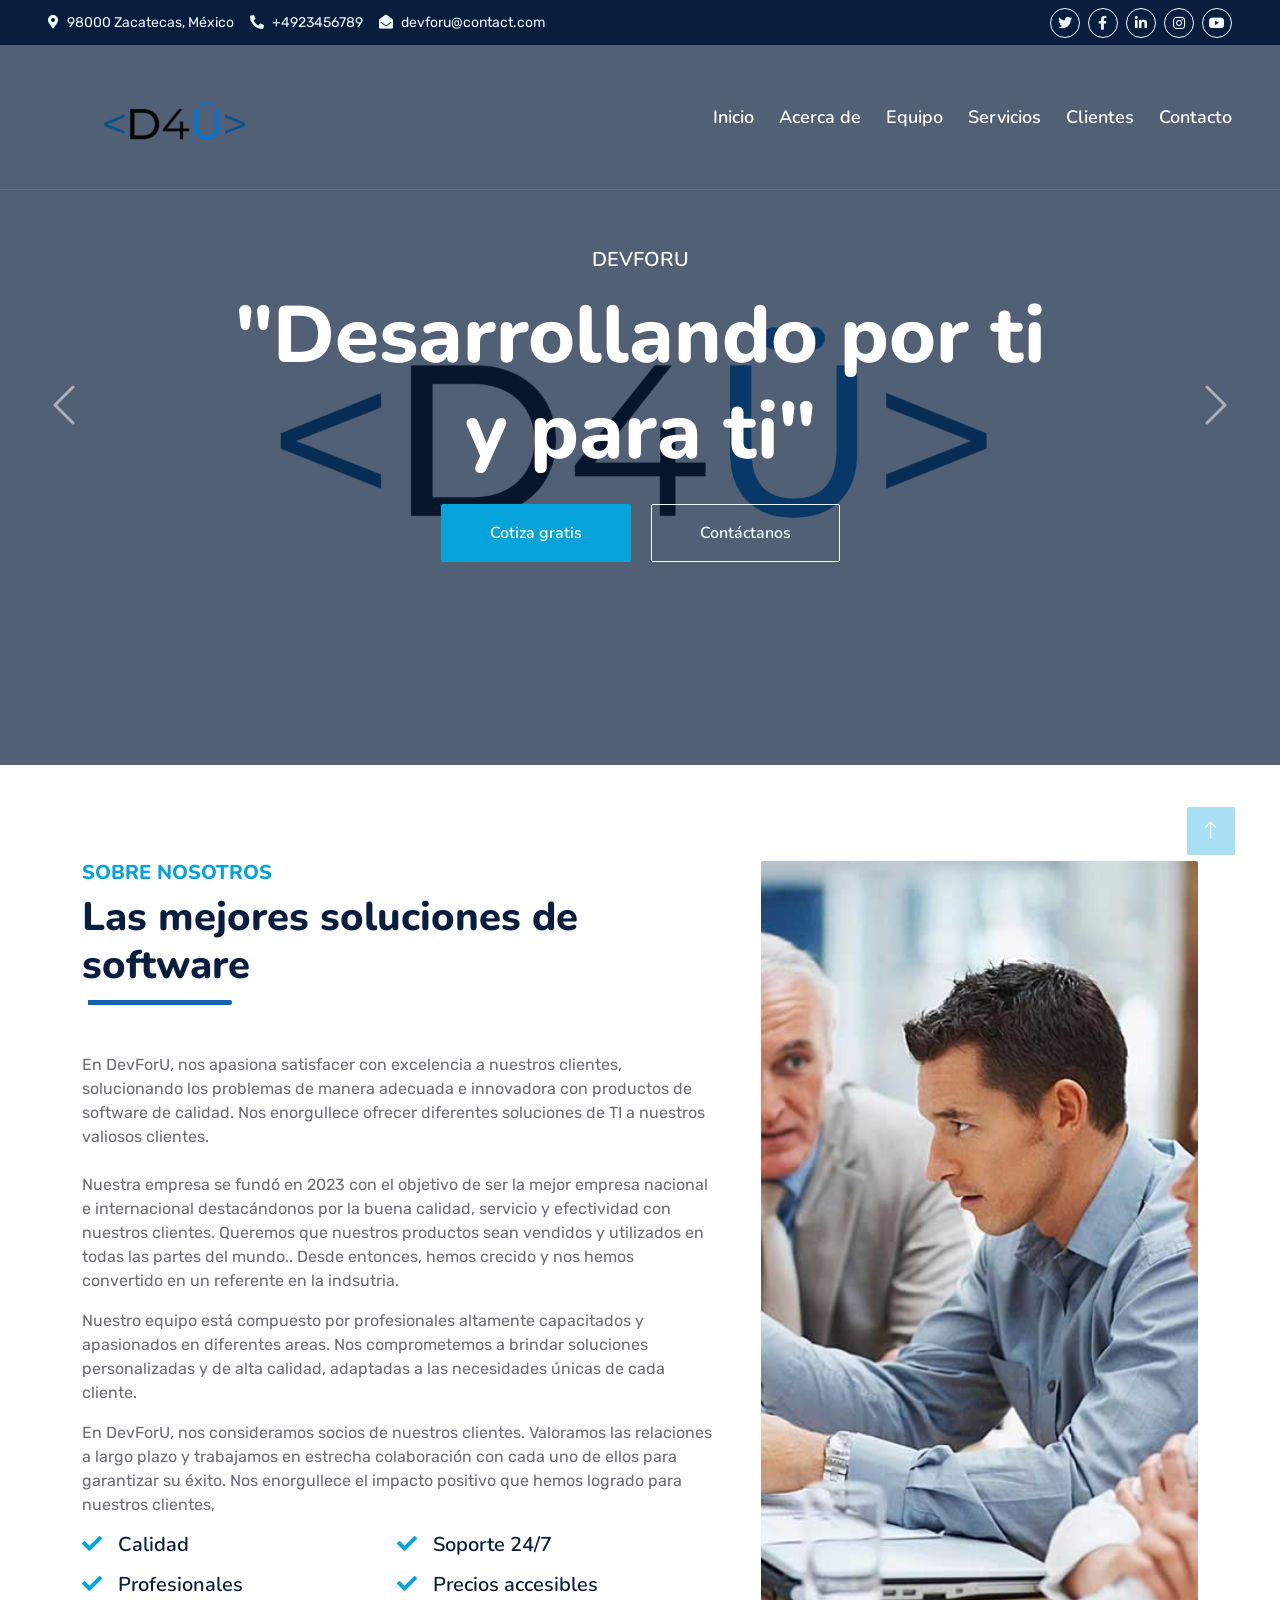
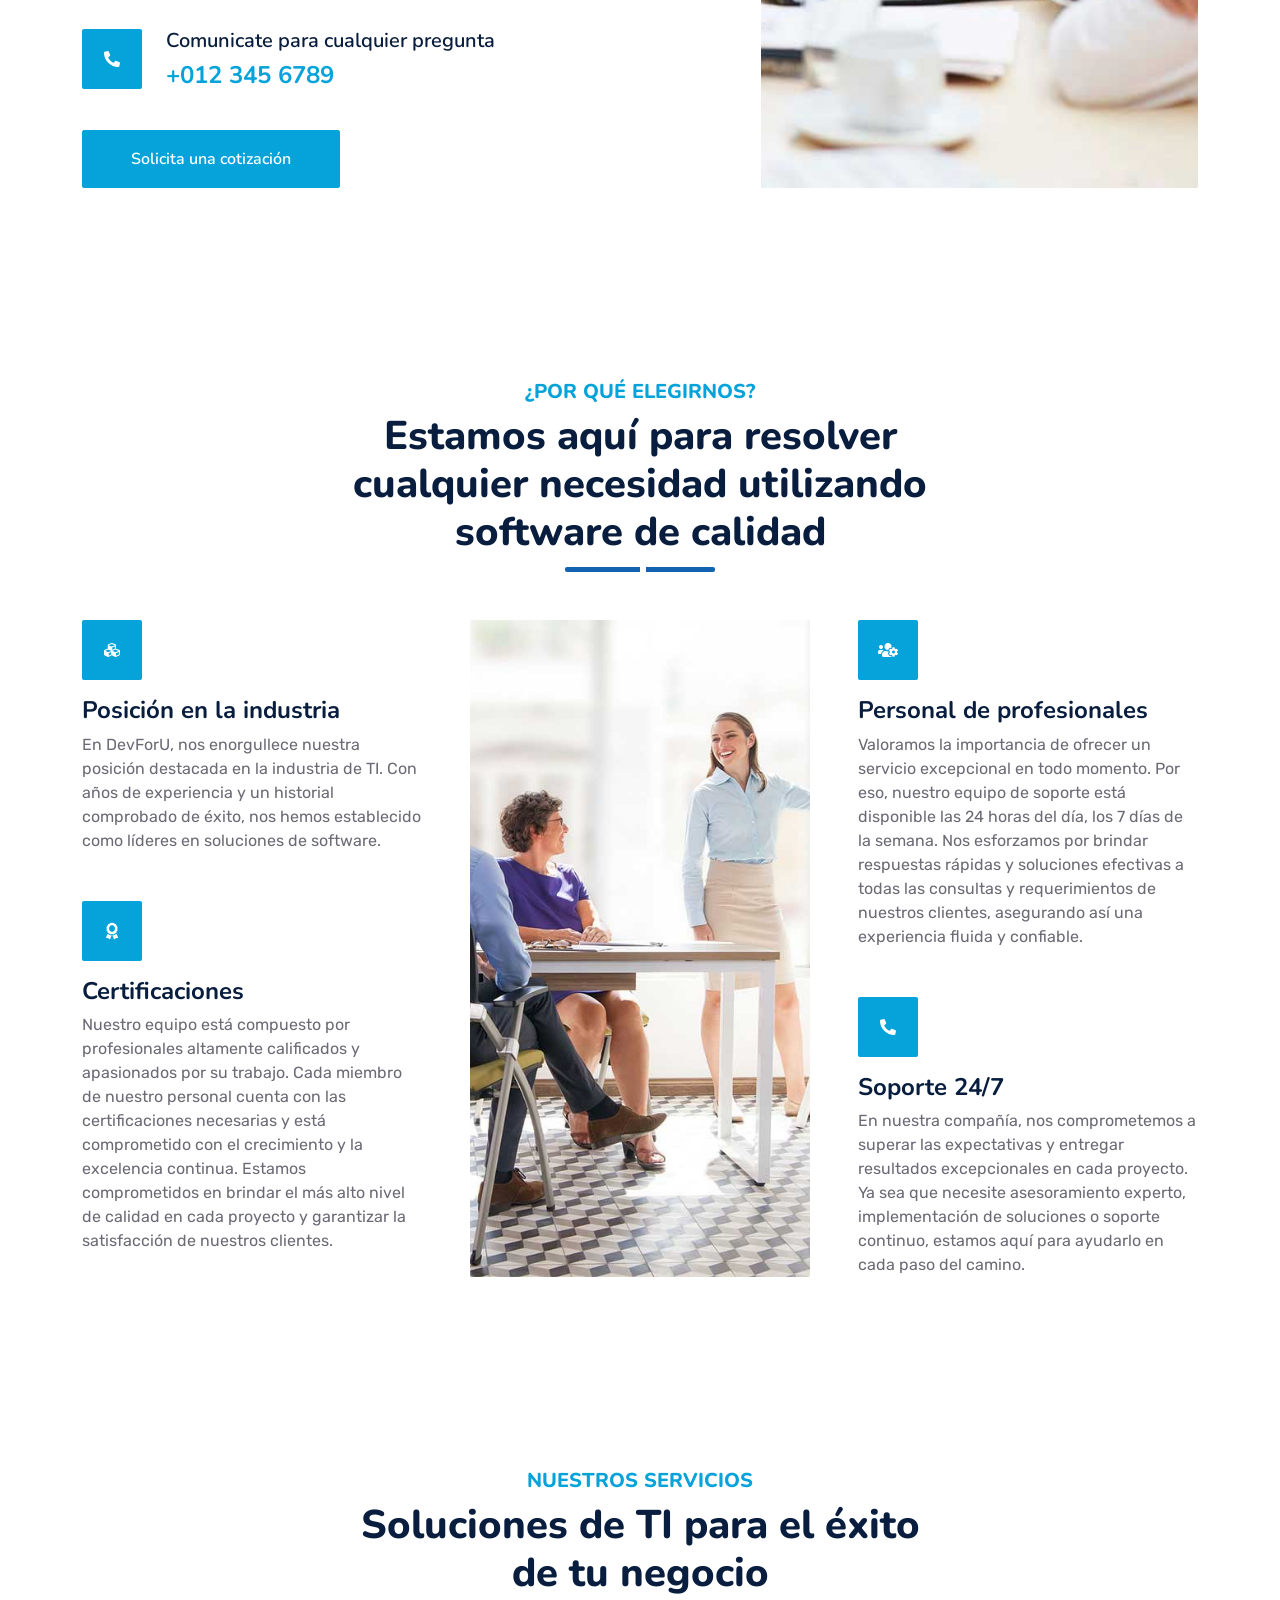
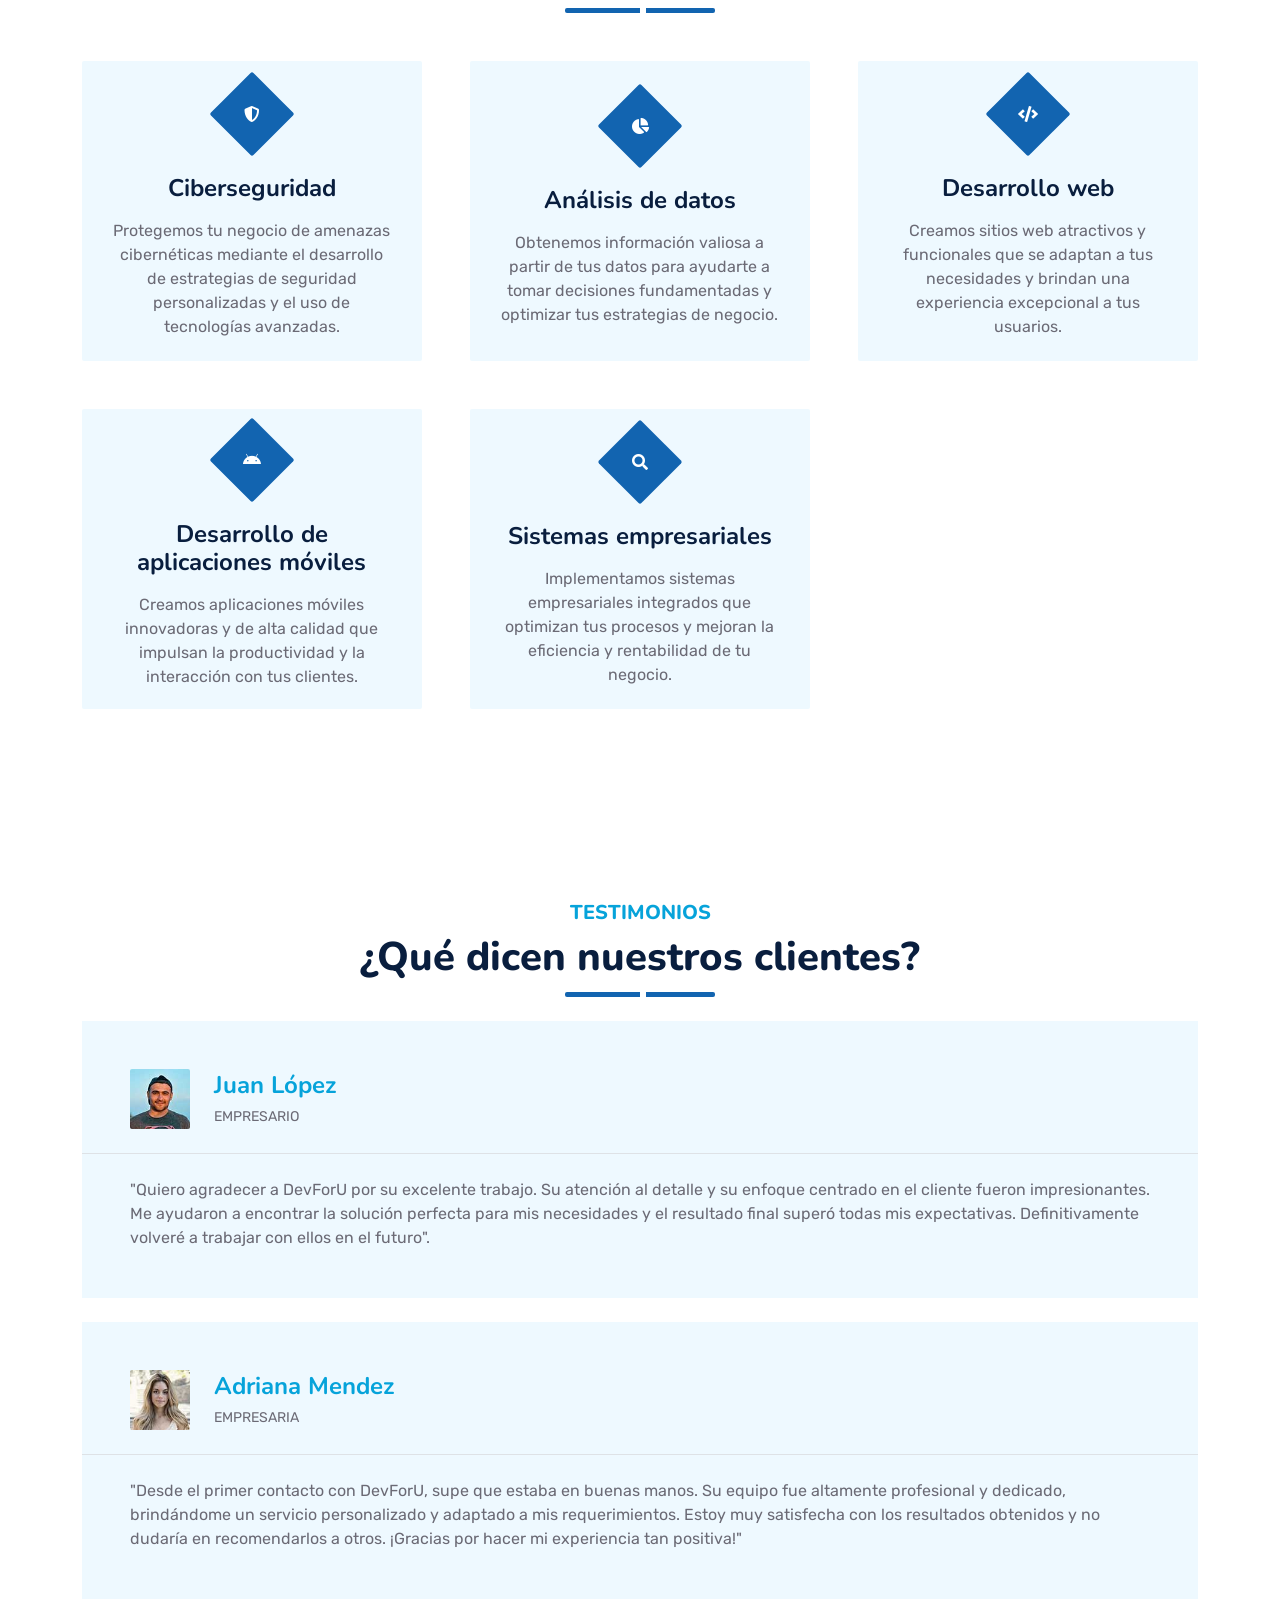
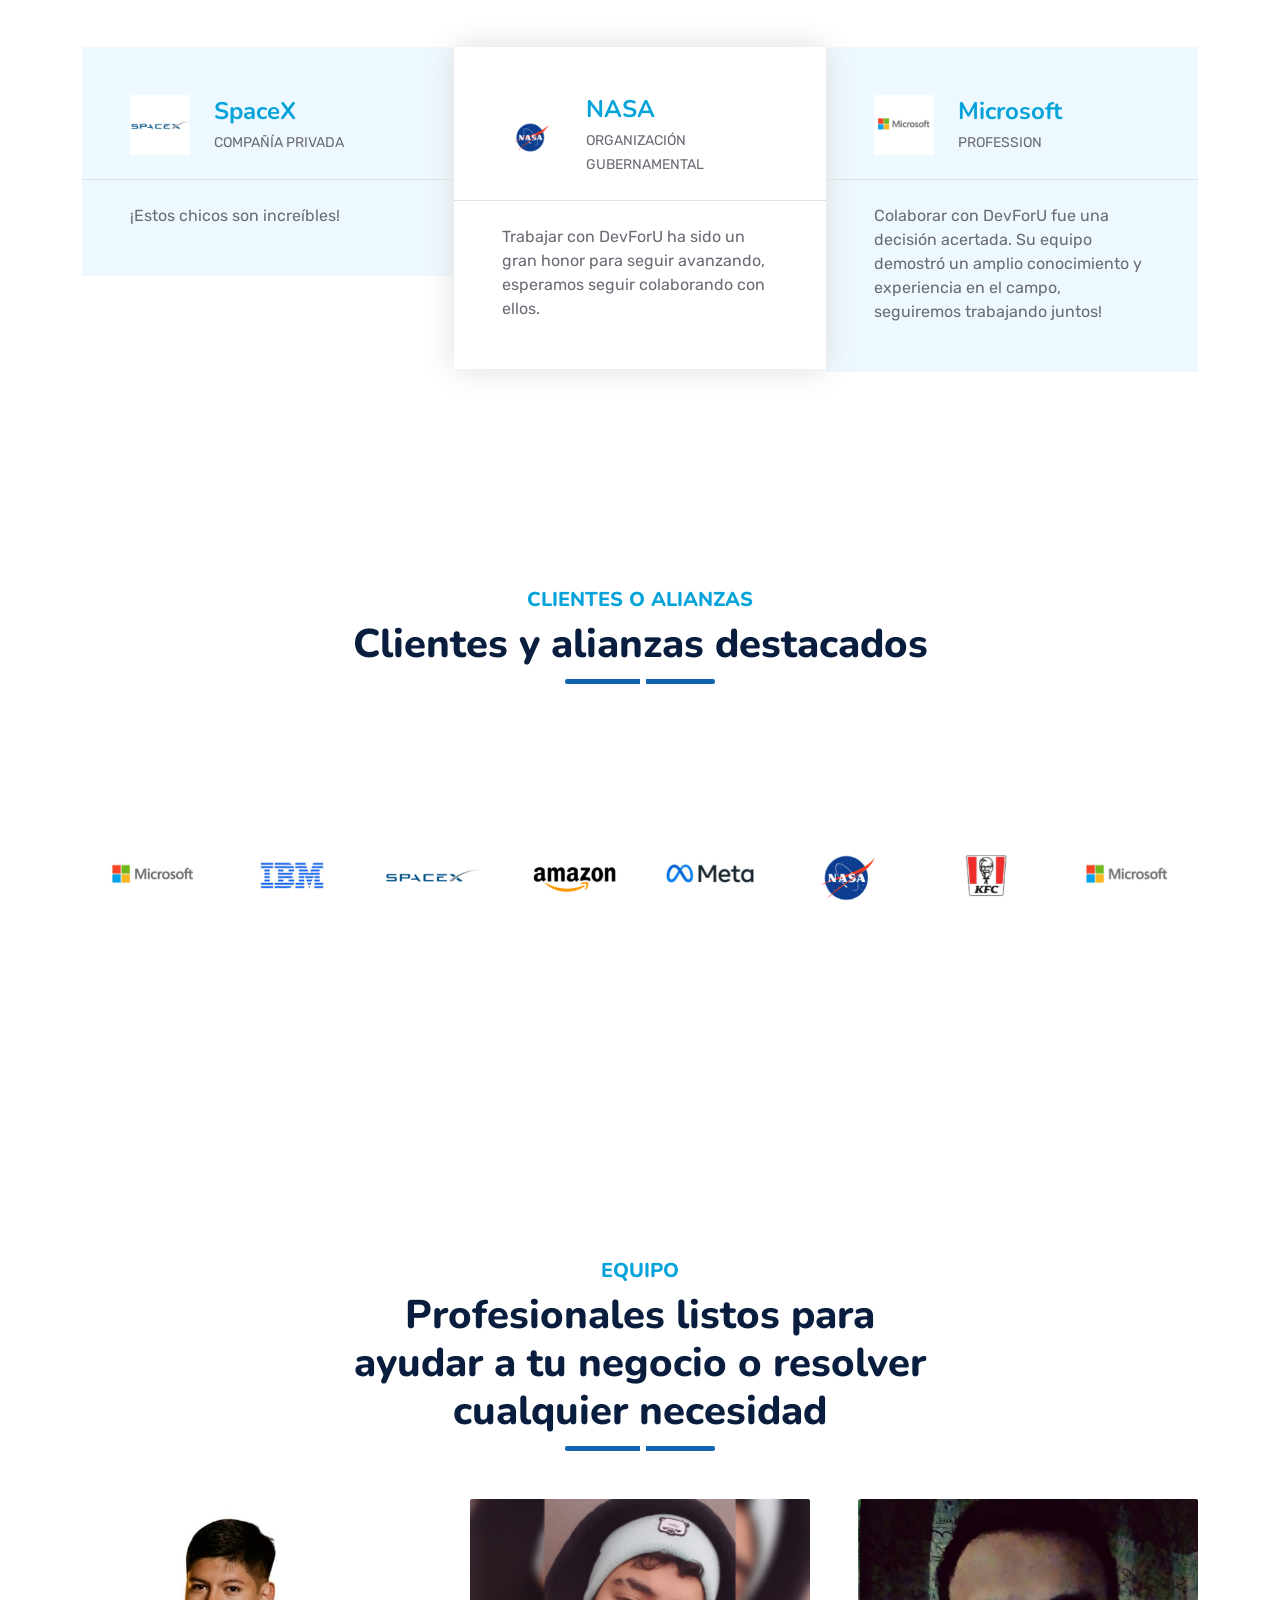
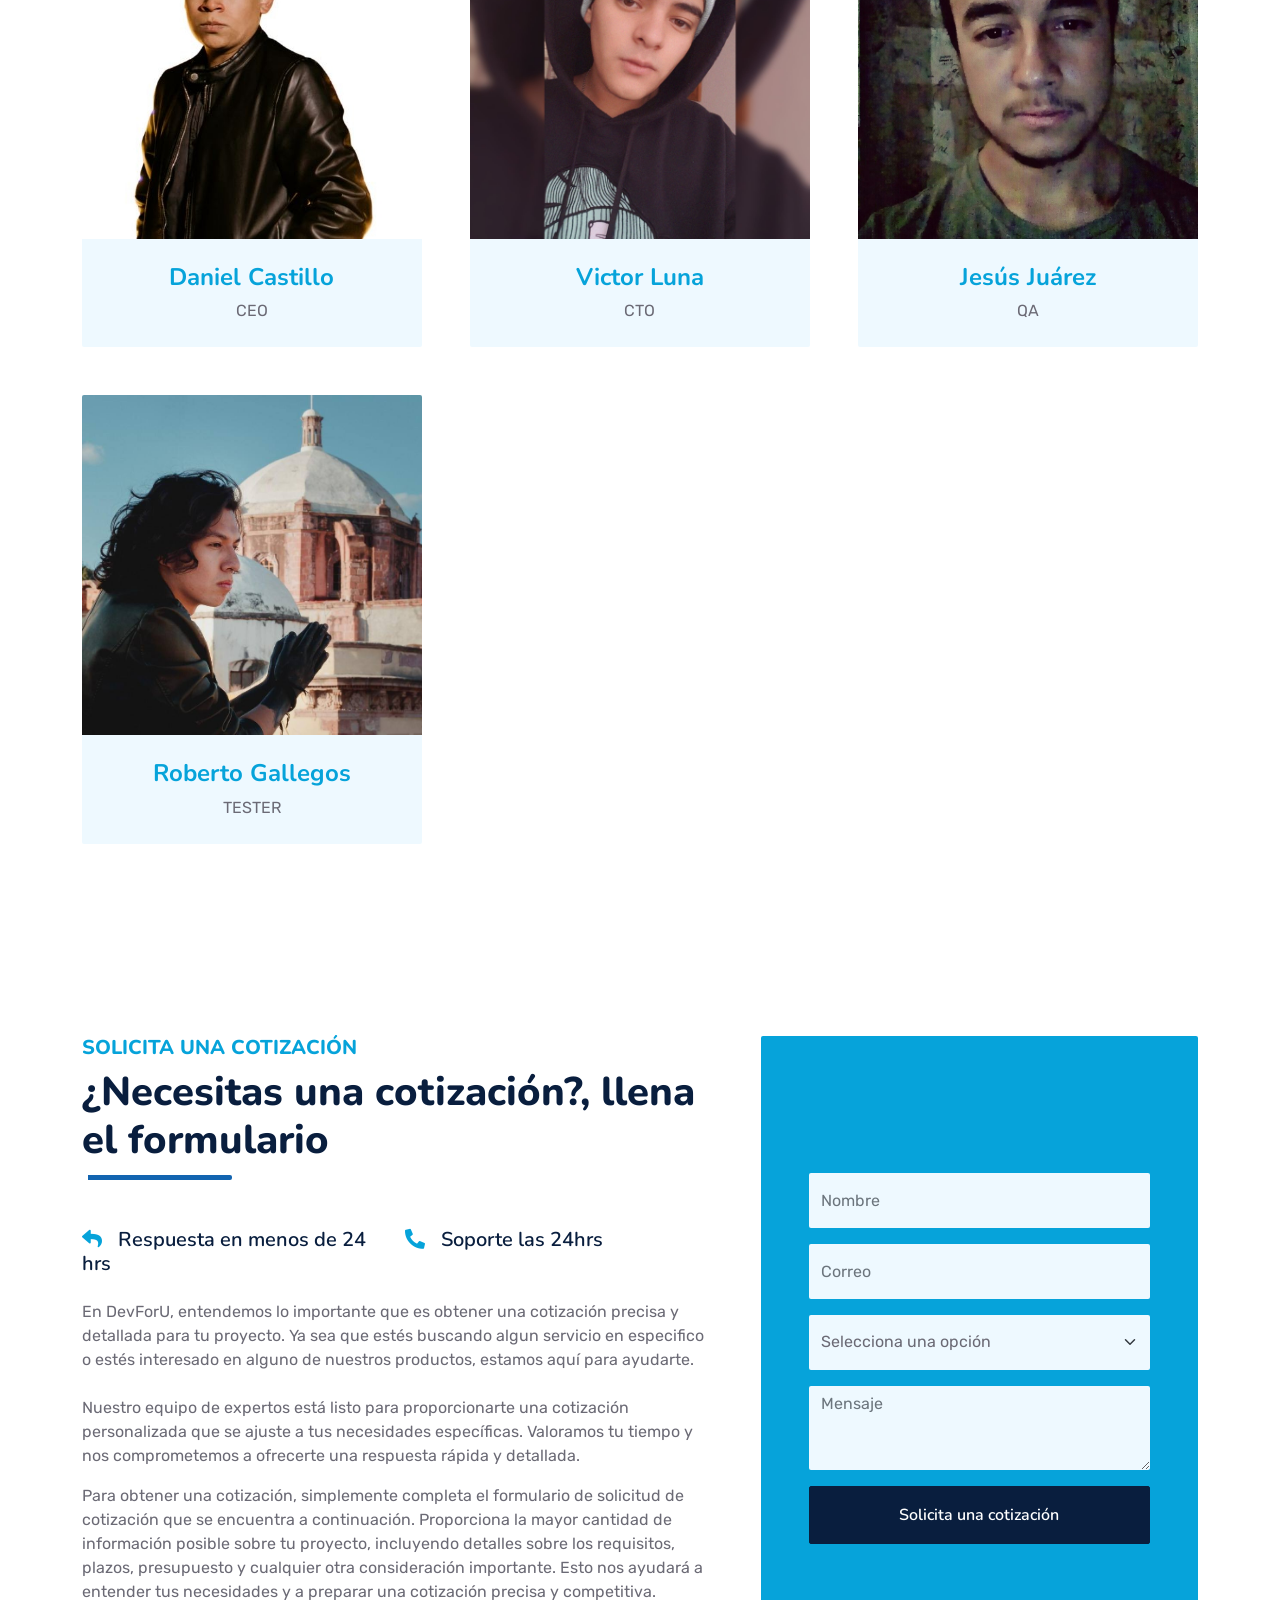
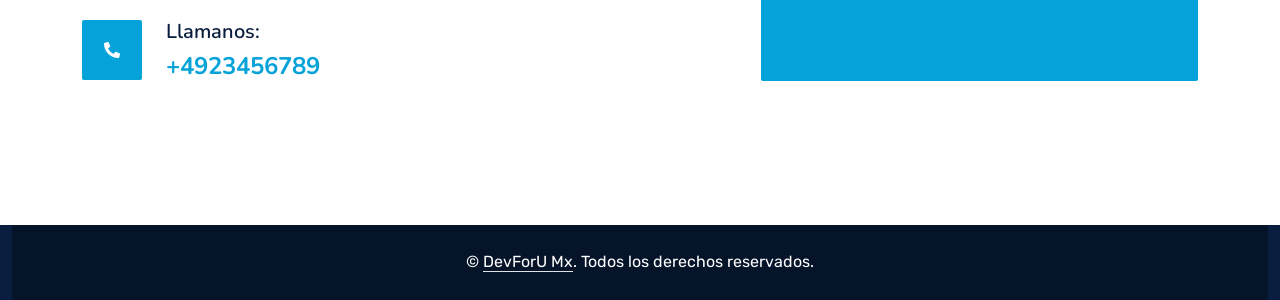
<file: index.html>
<!DOCTYPE html>
<html lang="en">

<head>
    <meta charset="utf-8">
    <title>Devforu</title>
    <meta content="width=device-width, initial-scale=1.0" name="viewport">
    <meta content="Free HTML Templates" name="keywords">
    <meta content="Free HTML Templates" name="description">

    <!-- Favicon -->
    <link href="img/favicon.ico" rel="icon">

    <!-- Google Web Fonts -->
    <link rel="preconnect" href="https://fonts.googleapis.com">
    <link rel="preconnect" href="https://fonts.gstatic.com" crossorigin>
    <link href="https://fonts.googleapis.com/css2?family=Nunito:wght@400;600;700;800&family=Rubik:wght@400;500;600;700&display=swap" rel="stylesheet">

    <!-- Icon Font Stylesheet -->
    <link href="https://cdnjs.cloudflare.com/ajax/libs/font-awesome/5.10.0/css/all.min.css" rel="stylesheet">
    <link href="https://cdn.jsdelivr.net/npm/bootstrap-icons@1.4.1/font/bootstrap-icons.css" rel="stylesheet">

    <!-- Libraries Stylesheet -->
    <link href="lib/owlcarousel/assets/owl.carousel.min.css" rel="stylesheet">
    <link href="lib/animate/animate.min.css" rel="stylesheet">

    <!-- Customized Bootstrap Stylesheet -->
    <link href="css/bootstrap.min.css" rel="stylesheet">

    <!-- Template Stylesheet -->
    <link href="css/style.css" rel="stylesheet">
    <link rel="icon" href="img/logoico.ico" type="image/x-icon">

</head>

<body>
    <!-- Spinner Start -->
    <div id="spinner" class="show bg-white position-fixed translate-middle w-100 vh-100 top-50 start-50 d-flex align-items-center justify-content-center">
        <div class="spinner"></div>
    </div>
    <!-- Spinner End -->


    <!-- Topbar Start -->
    <div class="container-fluid bg-dark px-5 d-none d-lg-block">
        <div class="row gx-0">
            <div class="col-lg-8 text-center text-lg-start mb-2 mb-lg-0">
                <div class="d-inline-flex align-items-center" style="height: 45px;">
                    <small class="me-3 text-light"><i class="fa fa-map-marker-alt me-2"></i>98000 Zacatecas, México</small>
                    <small class="me-3 text-light"><i class="fa fa-phone-alt me-2"></i>+4923456789</small>
                    <small class="text-light"><i class="fa fa-envelope-open me-2"></i>devforu@contact.com</small>
                </div>
            </div>
            <div class="col-lg-4 text-center text-lg-end">
                <div class="d-inline-flex align-items-center" style="height: 45px;">
                    <a class="btn btn-sm btn-outline-light btn-sm-square rounded-circle me-2" href=""><i class="fab fa-twitter fw-normal"></i></a>
                    <a class="btn btn-sm btn-outline-light btn-sm-square rounded-circle me-2" href=""><i class="fab fa-facebook-f fw-normal"></i></a>
                    <a class="btn btn-sm btn-outline-light btn-sm-square rounded-circle me-2" href=""><i class="fab fa-linkedin-in fw-normal"></i></a>
                    <a class="btn btn-sm btn-outline-light btn-sm-square rounded-circle me-2" href=""><i class="fab fa-instagram fw-normal"></i></a>
                    <a class="btn btn-sm btn-outline-light btn-sm-square rounded-circle" href=""><i class="fab fa-youtube fw-normal"></i></a>
                </div>
            </div>
        </div>
    </div>
    <!-- Topbar End -->


    <!-- Navbar & Carousel Start -->
    <div class="container-fluid position-relative p-0">
        <nav class="navbar navbar-expand-lg navbar-dark px-5 py-3 py-lg-0">
            <a href="index.html" class="navbar-brand p-0">
                <img src="img/devforuico.ico" alt="DevForU" class="logo-img">
            </a>
            <button class="navbar-toggler" type="button" data-bs-toggle="collapse" data-bs-target="#navbarCollapse">
                <span class="fa fa-bars"></span>
            </button>
            <div class="collapse navbar-collapse" id="navbarCollapse">
                <div class="navbar-nav ms-auto py-0">
                    <a href="index.html" class="nav-item nav-link">Inicio</a>
                    <a href="#about-us" class="nav-item nav-link">Acerca de </a>
                    <a href="#equipo" class="nav-item nav-link">Equipo</a>
                    <a href="#servicios" class="nav-item nav-link">Servicios</a>
                    <a href="#clientes" class="nav-item nav-link">Clientes</a>
                    <a href="#contacto" class="nav-item nav-link">Contacto</a>
                </div>
            </div>
        </nav>

        <div id="header-carousel" class="carousel slide carousel-fade" data-bs-ride="carousel">
            <div class="carousel-inner">
                <div class="carousel-item active">
                    <img class="w-100" src="img/6.png" alt="Image">
                    <div class="carousel-caption d-flex flex-column align-items-center justify-content-center">
                        <div class="p-3" style="max-width: 900px;">
                            <h5 class="text-white text-uppercase mb-3 animated slideInDown">DevForU</h5>
                            <h1 class="display-1 text-white mb-md-4 animated zoomIn">"Desarrollando por ti y para ti"</h1>
                            <a href="index.html" class="btn btn-primary py-md-3 px-md-5 me-3 animated slideInLeft">Cotiza gratis</a>
                            <a href="index.html" class="btn btn-outline-light py-md-3 px-md-5 animated slideInRight">Contáctanos</a>
                        </div>
                    </div>
                </div>

                <div class="carousel-item">
                    <img class="w-100" src="img/carousel-2.jpg" alt="Image">
                    <div class="carousel-caption d-flex flex-column align-items-center justify-content-center">
                        <div class="p-3" style="max-width: 900px;">
                            <h5 class="text-white text-uppercase mb-3 animated slideInDown">Creatividad e Inovación</h5>
                            <h1 class="display-1 text-white mb-md-4 animated zoomIn">Soluciones de software creativas e innovadoras</h1>
                            <a href="index.html" class="btn btn-primary py-md-3 px-md-5 me-3 animated slideInLeft">Cotiza gratis</a>
                            <a href="index.html" class="btn btn-outline-light py-md-3 px-md-5 animated slideInRight">Contáctanos</a>
                        </div>
                    </div>
                </div>
                
                
                <div class="carousel-item">
                    <img class="w-100" src="img/carousel-1.jpg" alt="Image">
                    <div class="carousel-caption d-flex flex-column align-items-center justify-content-center">
                        <div class="p-3" style="max-width: 900px;">
                            <h5 class="text-white text-uppercase mb-3 animated slideInDown">Calidad</h5>
                            <h1 class="display-1 text-white mb-md-4 animated zoomIn">Soluciones de calidad</h1>
                            <a href="index.html" class="btn btn-primary py-md-3 px-md-5 me-3 animated slideInLeft">Cotiza gratis</a>
                            <a href="index.html" class="btn btn-outline-light py-md-3 px-md-5 animated slideInRight">Contáctanos</a>
                        </div>
                    </div>
                </div>
            </div>
            <button class="carousel-control-prev" type="button" data-bs-target="#header-carousel"
                data-bs-slide="prev">
                <span class="carousel-control-prev-icon" aria-hidden="true"></span>
                <span class="visually-hidden">Anterior</span>
            </button>
            <button class="carousel-control-next" type="button" data-bs-target="#header-carousel"
                data-bs-slide="next">
                <span class="carousel-control-next-icon" aria-hidden="true"></span>
                <span class="visually-hidden">Siguiente</span>
            </button>
        </div>
    </div>
    <!-- Navbar & Carousel End -->


    <!-- Full Screen Search Start -->
    <div class="modal fade" id="searchModal" tabindex="-1">
        <div class="modal-dialog modal-fullscreen">
            <div class="modal-content" style="background: rgba(9, 30, 62, .7);">
                <div class="modal-header border-0">
                    <button type="button" class="btn bg-white btn-close" data-bs-dismiss="modal" aria-label="Close"></button>
                </div>
                <div class="modal-body d-flex align-items-center justify-content-center">
                    <div class="input-group" style="max-width: 600px;">
                        <input type="text" class="form-control bg-transparent border-primary p-3" placeholder="Type search keyword">
                        <button class="btn btn-primary px-4"><i class="bi bi-search"></i></button>
                    </div>
                </div>
            </div>
        </div>
    </div>
    <!-- Full Screen Search End -->
    <div id="about-us">
    <!-- About Start -->
    <div class="container-fluid py-5 wow fadeInUp" data-wow-delay="0.1s">
        <div class="container py-5">
            <div class="row g-5">
                <div class="col-lg-7">
                    <div class="section-title position-relative pb-3 mb-5">
                        <h5 class="fw-bold text-primary text-uppercase">Sobre nosotros</h5>
                        <h1 class="mb-0">Las mejores soluciones de software</h1>
                    </div>
                    <p class="mb-4">
                        
                        En DevForU, nos apasiona satisfacer con excelencia a nuestros clientes, solucionando los problemas de manera adecuada e innovadora con productos de software de calidad.
                        Nos enorgullece ofrecer diferentes soluciones de TI
                        a nuestros valiosos clientes. </p>

                    <p>  Nuestra empresa se fundó en 2023 con el objetivo de ser la mejor empresa nacional e internacional destacándonos por la buena calidad, 
                        servicio y efectividad con nuestros clientes. Queremos que nuestros productos sean vendidos y utilizados en todas las partes del mundo..
                        Desde entonces, hemos crecido y nos hemos convertido en un referente en la indsutria. </p>
                        
                    <p>    Nuestro equipo está compuesto por profesionales altamente capacitados y apasionados 
                        en diferentes areas. Nos comprometemos a brindar soluciones personalizadas y de alta calidad,
                        adaptadas a las necesidades únicas de cada cliente. </p>
                        
                    <p>   En DevForU, nos consideramos socios de nuestros clientes. Valoramos las relaciones a largo plazo y trabajamos en estrecha 
                        colaboración con cada uno de ellos para garantizar su éxito. Nos enorgullece el impacto positivo que hemos logrado para nuestros clientes, 
                    
                    <div class="row g-0 mb-3">
                        <div class="col-sm-6 wow zoomIn" data-wow-delay="0.2s">
                            <h5 class="mb-3"><i class="fa fa-check text-primary me-3"></i>Calidad</h5>
                            <h5 class="mb-3"><i class="fa fa-check text-primary me-3"></i>Profesionales</h5>
                        </div>
                        <div class="col-sm-6 wow zoomIn" data-wow-delay="0.4s">
                            <h5 class="mb-3"><i class="fa fa-check text-primary me-3"></i>Soporte 24/7 </h5>
                            <h5 class="mb-3"><i class="fa fa-check text-primary me-3"></i>Precios accesibles</h5>
                        </div>
                    </div>
                    <div class="d-flex align-items-center mb-4 wow fadeIn" data-wow-delay="0.6s">
                        <div class="bg-primary d-flex align-items-center justify-content-center rounded" style="width: 60px; height: 60px;">
                            <i class="fa fa-phone-alt text-white"></i>
                        </div>
                        <div class="ps-4">
                            <h5 class="mb-2">Comunicate para cualquier pregunta</h5>
                            <h4 class="text-primary mb-0">+012 345 6789</h4>
                        </div>
                    </div>
                    <a href="#inicio" class="btn btn-primary py-3 px-5 mt-3 wow zoomIn" data-wow-delay="0.9s">Solicita una cotización</a>
                </div>
                <div class="col-lg-5" style="min-height: 500px;">
                    <div class="position-relative h-100">
                        <img class="position-absolute w-100 h-100 rounded wow zoomIn" data-wow-delay="0.9s" src="img/about.jpg" style="object-fit: cover;">
                    </div>
                </div>
            </div>
        </div>
    </div>
    </div>
    <!-- About End -->


    <!-- Features Start -->
    <div class="container-fluid py-5 wow fadeInUp" data-wow-delay="0.1s">
        <div class="container py-5">
            <div class="section-title text-center position-relative pb-3 mb-5 mx-auto" style="max-width: 600px;">
                <h5 class="fw-bold text-primary text-uppercase">¿Por qué elegirnos?</h5>
                <h1 class="mb-0">Estamos aquí para resolver cualquier necesidad utilizando software de calidad</h1>
            </div>
            <div class="row g-5">
                <div class="col-lg-4">
                    <div class="row g-5">
                        <div class="col-12 wow zoomIn" data-wow-delay="0.2s">
                            <div class="bg-primary rounded d-flex align-items-center justify-content-center mb-3" style="width: 60px; height: 60px;">
                                <i class="fa fa-cubes text-white"></i>
                            </div>
                            <h4>Posición en la industria</h4>
                            <p class="mb-0">En DevForU, nos enorgullece nuestra posición destacada 
                                en la industria
                                de TI. Con años de experiencia y un historial comprobado de éxito, 
                                nos hemos establecido como líderes en soluciones de software.</p>
                        </div>
                        <div class="col-12 wow zoomIn" data-wow-delay="0.6s">
                            <div class="bg-primary rounded d-flex align-items-center justify-content-center mb-3" style="width: 60px; height: 60px;">
                                <i class="fa fa-award text-white"></i>
                            </div>
                            <h4>Certificaciones</h4>
                            <p class="mb-0">Nuestro equipo está compuesto por profesionales altamente calificados y apasionados por su trabajo. 
                                Cada miembro de nuestro personal cuenta con las certificaciones necesarias y está comprometido con el crecimiento y la excelencia continua. 
                                Estamos comprometidos en brindar el más alto nivel de calidad en cada proyecto y garantizar la satisfacción de nuestros clientes.</p>
                        </div>
                    </div>
                </div>
                <div class="col-lg-4  wow zoomIn" data-wow-delay="0.9s" style="min-height: 350px;">
                    <div class="position-relative h-100">
                        <img class="position-absolute w-100 h-100 rounded wow zoomIn" data-wow-delay="0.1s" src="img/feature.jpg" style="object-fit: cover;">
                    </div>
                </div>
                <div class="col-lg-4">
                    <div class="row g-5">
                        <div class="col-12 wow zoomIn" data-wow-delay="0.4s">
                            <div class="bg-primary rounded d-flex align-items-center justify-content-center mb-3" style="width: 60px; height: 60px;">
                                <i class="fa fa-users-cog text-white"></i>
                            </div>
                            <h4>Personal de profesionales</h4>
                            <p class="mb-0">Valoramos la importancia de ofrecer un servicio excepcional en todo momento. Por eso, nuestro equipo de soporte está disponible las 24 horas del día, los 7 días de la semana. 
                                Nos esforzamos por brindar respuestas rápidas y soluciones efectivas a todas las consultas y requerimientos de nuestros clientes, asegurando así una experiencia fluida y confiable.</p>
                        </div>
                        <div class="col-12 wow zoomIn" data-wow-delay="0.8s">
                            <div class="bg-primary rounded d-flex align-items-center justify-content-center mb-3" style="width: 60px; height: 60px;">
                                <i class="fa fa-phone-alt text-white"></i>
                            </div>
                            <h4>Soporte 24/7</h4>
                            <p class="mb-0">En nuestra compañía, nos comprometemos a superar las expectativas y entregar resultados excepcionales en cada proyecto. Ya sea que necesite asesoramiento experto,
                                implementación de soluciones o soporte continuo, estamos aquí para ayudarlo en cada paso del camino.</p>
                        </div>
                    </div>
                </div>
            </div>
        </div>
    </div>
    <!-- Features Start -->

    <div id="servicios">
    <!-- Service Start -->
    <div class="container-fluid py-5 wow fadeInUp" data-wow-delay="0.1s">
        <div class="container py-5">
            <div class="section-title text-center position-relative pb-3 mb-5 mx-auto" style="max-width: 600px;">
                <h5 class="fw-bold text-primary text-uppercase">Nuestros servicios</h5>
                <h1 class="mb-0">Soluciones de TI para el éxito de tu negocio</h1>
            </div>
            <div class="row g-5">
                <div class="col-lg-4 col-md-6 wow zoomIn" data-wow-delay="0.3s">
                    <div class="service-item bg-light rounded d-flex flex-column align-items-center justify-content-center text-center">
                        <div class="service-icon">
                            <i class="fa fa-shield-alt text-white"></i>
                        </div>
                        <h4 class="mb-3">Ciberseguridad</h4>
                        <p class="m-0">Protegemos tu negocio de amenazas cibernéticas mediante el desarrollo de estrategias de seguridad personalizadas y el uso de tecnologías avanzadas.</p>
                       
                        </a>
                    </div>
                </div>
                <div class="col-lg-4 col-md-6 wow zoomIn" data-wow-delay="0.6s">
                    <div class="service-item bg-light rounded d-flex flex-column align-items-center justify-content-center text-center">
                        <div class="service-icon">
                            <i class="fa fa-chart-pie text-white"></i>
                        </div>
                        <h4 class="mb-3">Análisis de datos</h4>
                        <p class="m-0">Obtenemos información valiosa a partir de tus datos para ayudarte a tomar decisiones fundamentadas y optimizar tus estrategias de negocio.</p>
                       
                        </a>
                    </div>
                </div>
                <div class="col-lg-4 col-md-6 wow zoomIn" data-wow-delay="0.9s">
                    <div class="service-item bg-light rounded d-flex flex-column align-items-center justify-content-center text-center">
                        <div class="service-icon">
                            <i class="fa fa-code text-white"></i>
                        </div>
                        <h4 class="mb-3">Desarrollo web</h4>
                        <p class="m-0">Creamos sitios web atractivos y funcionales que se adaptan a tus necesidades y brindan una experiencia excepcional a tus usuarios.</p>
                       
                        </a>
                    </div>
                </div>
                <div class="col-lg-4 col-md-6 wow zoomIn" data-wow-delay="0.3s">
                    <div class="service-item bg-light rounded d-flex flex-column align-items-center justify-content-center text-center">
                        <div class="service-icon">
                            <i class="fab fa-android text-white"></i>
                        </div>
                        <h4 class="mb-3">Desarrollo de aplicaciones móviles</h4>
                        <p class="m-0">Creamos aplicaciones móviles innovadoras y de alta calidad que impulsan la productividad y la interacción con tus clientes.</p>
                       
                        </a>
                    </div>
                </div>
                <div class="col-lg-4 col-md-6 wow zoomIn" data-wow-delay="0.6s">
                    <div class="service-item bg-light rounded d-flex flex-column align-items-center justify-content-center text-center">
                        <div class="service-icon">
                            <i class="fa fa-search text-white"></i>
                        </div>
                        <h4 class="mb-3">Sistemas empresariales</h4>
                        <p class="m-0">Implementamos sistemas empresariales integrados que optimizan tus procesos y mejoran la eficiencia y rentabilidad de tu negocio.</p>
                       
                        </a>
                    </div>
                </div>
            </div>
        </div>
    </div>
            </div>
        </div>
    </div>
    </div>
    <!-- Service End -->
    

    <div id="clientes">
    <!-- Testimonial Start -->
    <div class="container-fluid py-5 wow fadeInUp" data-wow-delay="0.1s">
        <div class="container py-5">
            <div class="section-title text-center position-relative pb-3 mb-4 mx-auto" style="max-width: 600px;">
                <h5 class="fw-bold text-primary text-uppercase">Testimonios</h5>
                <h1 class="mb-0">¿Qué dicen nuestros clientes?</h1>
            </div>
            <div class="testimonial-item bg-light my-4">
                <div class="d-flex align-items-center border-bottom pt-5 pb-4 px-5">
                    <img class="img-fluid rounded" src="img/testimonial-3.jpg" style="width: 60px; height: 60px;" >
                    <div class="ps-4">
                        <h4 class="text-primary mb-1">Juan López</h4>
                        <small class="text-uppercase">Empresario</small>
                    </div>
                </div>
                <div class="pt-4 pb-5 px-5">
                    "Quiero agradecer a DevForU por su excelente trabajo. Su atención al detalle y su enfoque centrado en el cliente fueron impresionantes. 
                    Me ayudaron a encontrar la solución perfecta para mis necesidades y el resultado final superó todas mis expectativas. Definitivamente volveré a trabajar con ellos en el futuro".
                </div>
            </div>
            <div class="testimonial-item bg-light my-4">
                <div class="d-flex align-items-center border-bottom pt-5 pb-4 px-5">
                    <img class="img-fluid rounded" src="img/testimonial-4.jpg" style="width: 60px; height: 60px;" >
                    <div class="ps-4">
                        <h4 class="text-primary mb-1">Adriana Mendez</h4>
                        <small class="text-uppercase">Empresaria</small>
                    </div>
                </div>
                <div class="pt-4 pb-5 px-5">
                    "Desde el primer contacto con DevForU, supe que estaba en buenas manos. Su equipo fue altamente profesional y dedicado, brindándome un servicio personalizado y adaptado a mis requerimientos. 
                    Estoy muy satisfecha con los resultados obtenidos y no dudaría en recomendarlos a otros. ¡Gracias por hacer mi experiencia tan positiva!"
                </div>
            </div>
            <div class="owl-carousel testimonial-carousel wow fadeInUp" data-wow-delay="0.6s">
                <div class="testimonial-item bg-light my-4">
                    <div class="d-flex align-items-center border-bottom pt-5 pb-4 px-5">
                        <img class="img-fluid rounded" src="img/nasa.png" style="width: 60px; height: 60px;" >
                        <div class="ps-4">
                            <h4 class="text-primary mb-1">NASA</h4>
                            <small class="text-uppercase">Organización gubernamental</small>
                        </div>
                    </div>
                    <div class="pt-4 pb-5 px-5">
                        Trabajar con DevForU ha sido un gran honor para seguir avanzando, esperamos seguir colaborando con ellos.
                    </div>
                </div>
                <div class="testimonial-item bg-light my-4">
                    <div class="d-flex align-items-center border-bottom pt-5 pb-4 px-5">
                        <img class="img-fluid rounded" src="img/microsoft.png" style="width: 60px; height: 60px;" >
                        <div class="ps-4">
                            <h4 class="text-primary mb-1">Microsoft</h4>
                            <small class="text-uppercase">Profession</small>
                        </div>
                    </div>
                    <div class="pt-4 pb-5 px-5">
                        Colaborar con DevForU fue una decisión acertada. Su equipo demostró un amplio conocimiento y experiencia en el campo, 
                        seguiremos trabajando juntos!
                    </div>
                </div>
                <div class="testimonial-item bg-light my-4">
                    <div class="d-flex align-items-center border-bottom pt-5 pb-4 px-5">
                        <img class="img-fluid rounded" src="img/spacex.png" style="width: 60px; height: 60px;" >
                        <div class="ps-4">
                            <h4 class="text-primary mb-1">SpaceX</h4>
                            <small class="text-uppercase">Compañía privada</small>
                        </div>
                    </div>
                    <div class="pt-4 pb-5 px-5">
                        ¡Estos chicos son increíbles!
                    </div>
                </div>
            </div>
        </div>
    </div>
    <!-- Testimonial End -->
        <!-- Team Start -->
        <div class="container-fluid py-5 wow fadeInUp" data-wow-delay="0.1s">
            <div class="container py-5">
                <div class="section-title text-center position-relative pb-3 mb-5 mx-auto" style="max-width: 600px;">
                    <h5 class="fw-bold text-primary text-uppercase">Clientes o alianzas</h5>
                    <h1 class="mb-0">Clientes y alianzas destacados</h1>
                </div>
                <div class="container-fluid py-5 wow fadeInUp" data-wow-delay="0.1s">
                    <div class="container py-5 mb-5">
                        <div class="bg-white">
                            <div class="owl-carousel vendor-carousel">
                                <img src="img/microsoft.png" alt="">
                                <img src="img/ibm.png" alt="">
                                <img src="img/spacex.png" alt="">
                                <img src="img/amazon.png" alt="">
                                <img src="img/meta.png" alt="">
                                <img src="img/nasa.png" alt="">
                                <img src="img/kfc.png " alt="">
                            </div>
                        </div>
                    </div>
                </div>
            </div>
        </div>
    </div>

    <div id="equipo">
    <!-- Team Start -->
    <div class="container-fluid py-5 wow fadeInUp" data-wow-delay="0.1s">
        <div class="container py-5">
            <div class="section-title text-center position-relative pb-3 mb-5 mx-auto" style="max-width: 600px;">
                <h5 class="fw-bold text-primary text-uppercase">Equipo</h5>
                <h1 class="mb-0">Profesionales listos para ayudar a tu negocio o resolver cualquier necesidad</h1>
            </div>
            <div class="row g-5">
                <div class="col-lg-4 wow slideInUp" data-wow-delay="0.3s">
                    <div class="team-item bg-light rounded overflow-hidden">
                        <div class="team-img position-relative overflow-hidden">
                            <img class="img-fluid w-100" src="img/team-1.jpg" alt="">
                            <div class="team-social">
                                <a class="btn btn-lg btn-primary btn-lg-square rounded" href="https://www.facebook.com/amcdanymx999/" target="_blank"><i class="fab fa-facebook-f fw-normal"></i></a>
                                <a class="btn btn-lg btn-primary btn-lg-square rounded" href="https://www.instagram.com/amcdanymx.exe/" target="_blank"><i class="fab fa-instagram fw-normal"></i></a>
                                <a class="btn btn-lg btn-primary btn-lg-square rounded" href="https://www.linkedin.com/in/danielmcastillo/"  target="_blank"><i class="fab fa-linkedin-in fw-normal"></i></a>
                            </div>
                        </div>
                        <div class="text-center py-4">
                            <h4 class="text-primary">Daniel Castillo</h4>
                            <p class="text-uppercase m-0">CEO</p>
                        </div>
                    </div>
                </div>
                <div class="col-lg-4 wow slideInUp" data-wow-delay="0.6s">
                    <div class="team-item bg-light rounded overflow-hidden">
                        <div class="team-img position-relative overflow-hidden">
                            <img class="img-fluid w-100" src="img/team-2.jpg" alt="">
                            <div class="team-social">
                                <a class="btn btn-lg btn-primary btn-lg-square rounded" href="https://www.facebook.com/victor.silvaluna.3" target="_blank"><i class="fab fa-facebook-f fw-normal"></i></a>
                                <a class="btn btn-lg btn-primary btn-lg-square rounded" href="https://www.instagram.com/ssjros3/" target="_blank"><i class="fab fa-instagram fw-normal"></i></a>
                                <a class="btn btn-lg btn-primary btn-lg-square rounded" href="" target="_blank"><i class="fab fa-linkedin-in fw-normal"></i></a>
                            </div>
                        </div>
                        <div class="text-center py-4">
                            <h4 class="text-primary">Victor Luna</h4>
                            <p class="text-uppercase m-0">CTO</p>
                        </div>
                    </div>
                </div>
                <div class="col-lg-4 wow slideInUp" data-wow-delay="0.9s">
                    <div class="team-item bg-light rounded overflow-hidden">
                        <div class="team-img position-relative overflow-hidden">
                            <img class="img-fluid w-100" src="img/team-3.jpg" alt="">
                            <div class="team-social">
                                <a class="btn btn-lg btn-primary btn-lg-square rounded" href="https://www.facebook.com/profile.php?id=100004306845031" target="_blank"><i class="fab fa-facebook-f fw-normal"></i></a>
                                <a class="btn btn-lg btn-primary btn-lg-square rounded" href="https://www.instagram.com/jesusjuarez2/" target="_blank"><i class="fab fa-instagram fw-normal"></i></a>
                                <a class="btn btn-lg btn-primary btn-lg-square rounded" href="" target="_blank"><i class="fab fa-linkedin-in fw-normal"></i></a>
                            </div>
                        </div>
                        <div class="text-center py-4">
                            <h4 class="text-primary">Jesús Juárez</h4>
                            <p class="text-uppercase m-0">QA</p>
                        </div>
                    </div>
                </div>
                <div class="col-lg-4 wow slideInUp" data-wow-delay="0.9s">
                    <div class="team-item bg-light rounded overflow-hidden">
                        <div class="team-img position-relative overflow-hidden">
                            <img class="img-fluid w-100" src="img/team-4.jpg" alt="">
                            <div class="team-social">
                                <a class="btn btn-lg btn-primary btn-lg-square rounded" href="https://www.facebook.com/McPixel08" target="_blank"><i class="fab fa-facebook-f fw-normal"></i></a>
                                <a class="btn btn-lg btn-primary btn-lg-square rounded" href="https://www.instagram.com/caminante_del_abismo8/" target="_blank"><i class="fab fa-instagram fw-normal"></i></a>
                                <a class="btn btn-lg btn-primary btn-lg-square rounded" href="" target="_blank"><i class="fab fa-linkedin-in fw-normal"></i></a>
                            </div>
                        </div>
                        <div class="text-center py-4">
                            <h4 class="text-primary">Roberto Gallegos</h4>
                            <p class="text-uppercase m-0">Tester</p>
                        </div>
                    </div>
                </div>
            </div>
        </div>
    </div>
    </div>
    <!-- Team End -->

    <div id="contacto">
    <!-- Quote Start -->
    <div class="container-fluid py-5 wow fadeInUp" data-wow-delay="0.1s">
        <div class="container py-5">
            <div class="row g-5">
                <div class="col-lg-7">
                    <div class="section-title position-relative pb-3 mb-5">
                        <h5 class="fw-bold text-primary text-uppercase">Solicita una cotización</h5>
                        <h1 class="mb-0">¿Necesitas una cotización?, llena el formulario</h1>
                    </div>
                    <div class="row gx-3">
                        <div class="col-sm-6 wow zoomIn" data-wow-delay="0.2s">
                            <h5 class="mb-4"><i class="fa fa-reply text-primary me-3"></i>Respuesta en menos de 24 hrs</h5>
                        </div>
                        <div class="col-sm-6 wow zoomIn" data-wow-delay="0.4s">
                            <h5 class="mb-4"><i class="fa fa-phone-alt text-primary me-3"></i>Soporte las 24hrs</h5>
                        </div>
                    </div>
                    <p class="mb-4"> En DevForU, entendemos lo importante que es obtener una cotización precisa y detallada para tu proyecto. 
                        Ya sea que estés buscando algun servicio en especifico o estés interesado en alguno de nuestros productos, estamos aquí para ayudarte.

                    <p>   Nuestro equipo de expertos está listo para proporcionarte una cotización personalizada que se ajuste a tus necesidades específicas.
                            Valoramos tu tiempo y nos comprometemos a ofrecerte una respuesta rápida y detallada. </p>
                        
                    <p> Para obtener una cotización, simplemente completa el formulario de solicitud de cotización que se encuentra a continuación. 
                        Proporciona la mayor cantidad de información posible sobre tu proyecto, incluyendo detalles sobre los requisitos, plazos, presupuesto y cualquier otra consideración importante. 
                        Esto nos ayudará a entender tus necesidades y a preparar una cotización precisa y competitiva. <p>
                        
                    <div class="d-flex align-items-center mt-2 wow zoomIn" data-wow-delay="0.6s">
                        <div class="bg-primary d-flex align-items-center justify-content-center rounded" style="width: 60px; height: 60px;">
                            <i class="fa fa-phone-alt text-white"></i>
                        </div>
                        <div class="ps-4">
                            <h5 class="mb-2">Llamanos:</h5>
                            <h4 class="text-primary mb-0">+4923456789</h4>
                        </div>
                    </div>
                </div>
                <div class="col-lg-5">
                    <div class="bg-primary rounded h-100 d-flex align-items-center p-5 wow zoomIn" data-wow-delay="0.9s">
                        <form>
                            <div class="row g-3">
                                <div class="col-xl-12">
                                    <input type="text" class="form-control bg-light border-0" placeholder="Nombre" style="height: 55px;">
                                </div>
                                <div class="col-12">
                                    <input type="email" class="form-control bg-light border-0" placeholder="Correo" style="height: 55px;">
                                </div>
                                <div class="col-12">
                                    <select class="form-select bg-light border-0" style="height: 55px;">
                                        <option selected>Selecciona una opción</option>
                                        <option value="1">Producto</option>
                                        <option value="2">Servicio</option>
                                        <option value="3">Personalizado</option>
                                    </select>
                                </div>
                                <div class="col-12">
                                    <textarea class="form-control bg-light border-0" rows="3" placeholder="Mensaje"></textarea>
                                </div>
                                <div class="col-12">
                                    <button class="btn btn-dark w-100 py-3" type="submit">Solicita una cotización</button>
                                </div>
                            </div>
                        </form>
                    </div>
                </div>
            </div>
        </div>
    </div>
    </div>
    <!-- Quote End -->


    

    <!-- Footer Start -->
    <div class="container-fluid bg-dark text-light mt-5 wow fadeInUp" data-wow-delay="0.1s">
    <div class="container-fluid text-white" style="background: #061429;">
        <div class="container text-center">
            <div class="row justify-content-center">
                <div class="col-lg-8 col-md-6">
                    <div class="d-flex align-items-center justify-content-center" style="height: 75px;">
                        <p class="mb-0">&copy; <a class="text-white border-bottom" href="#">DevForU Mx</a>. Todos los derechos reservados. 
                    </div>
                </div>
            </div>
        </div>
    </div>
    <!-- Footer End -->


    <!-- Back to Top -->
    <a href="#" class="btn btn-lg btn-primary btn-lg-square rounded back-to-top"><i class="bi bi-arrow-up"></i></a>


    <!-- JavaScript Libraries -->
    <script src="https://code.jquery.com/jquery-3.4.1.min.js"></script>
    <script src="https://cdn.jsdelivr.net/npm/bootstrap@5.0.0/dist/js/bootstrap.bundle.min.js"></script>
    <script src="lib/wow/wow.min.js"></script>
    <script src="lib/easing/easing.min.js"></script>
    <script src="lib/waypoints/waypoints.min.js"></script>
    <script src="lib/counterup/counterup.min.js"></script>
    <script src="lib/owlcarousel/owl.carousel.min.js"></script>

    <!-- Template Javascript -->
    <script src="js/main.js"></script>
</body>

</html>
</file>
<file: css/style.css>
/********** Template CSS **********/
:root {
    --primary: #1264b0;
    --secondary: #34AD54;
    --light: #EEF9FF;
    --dark: #091E3E;
}


/*** Spinner ***/
.spinner {
    width: 40px;
    height: 40px;
    background: var(--primary);
    margin: 100px auto;
    -webkit-animation: sk-rotateplane 1.2s infinite ease-in-out;
    animation: sk-rotateplane 1.2s infinite ease-in-out;
}

@-webkit-keyframes sk-rotateplane {
    0% {
        -webkit-transform: perspective(120px)
    }
    50% {
        -webkit-transform: perspective(120px) rotateY(180deg)
    }
    100% {
        -webkit-transform: perspective(120px) rotateY(180deg) rotateX(180deg)
    }
}

@keyframes sk-rotateplane {
    0% {
        transform: perspective(120px) rotateX(0deg) rotateY(0deg);
        -webkit-transform: perspective(120px) rotateX(0deg) rotateY(0deg)
    }
    50% {
        transform: perspective(120px) rotateX(-180.1deg) rotateY(0deg);
        -webkit-transform: perspective(120px) rotateX(-180.1deg) rotateY(0deg)
    }
    100% {
        transform: perspective(120px) rotateX(-180deg) rotateY(-179.9deg);
        -webkit-transform: perspective(120px) rotateX(-180deg) rotateY(-179.9deg);
    }
}

#spinner {
    opacity: 0;
    visibility: hidden;
    transition: opacity .5s ease-out, visibility 0s linear .5s;
    z-index: 99999;
}

#spinner.show {
    transition: opacity .5s ease-out, visibility 0s linear 0s;
    visibility: visible;
    opacity: 1;
}


/*** Heading ***/
h1,
h2,
.fw-bold {
    font-weight: 800 !important;
}

h3,
h4,
.fw-semi-bold {
    font-weight: 700 !important;
}

h5,
h6,
.fw-medium {
    font-weight: 600 !important;
}


/*** Button ***/
.btn {
    font-family: 'Nunito', sans-serif;
    font-weight: 600;
    transition: .5s;
}

.btn-primary,
.btn-secondary {
    color: #FFFFFF;
    box-shadow: inset 0 0 0 50px transparent;
}

.btn-primary:hover {
    box-shadow: inset 0 0 0 0 var(--primary);
}

.btn-secondary:hover {
    box-shadow: inset 0 0 0 0 var(--secondary);
}

.btn-square {
    width: 36px;
    height: 36px;
}

.btn-sm-square {
    width: 30px;
    height: 30px;
}

.btn-lg-square {
    width: 48px;
    height: 48px;
}

.btn-square,
.btn-sm-square,
.btn-lg-square {
    padding-left: 0;
    padding-right: 0;
    text-align: center;
}


/*** Navbar ***/
.navbar-dark .navbar-nav .nav-link {
    font-family: 'Nunito', sans-serif;
    position: relative;
    margin-left: 25px;
    padding: 35px 0;
    color: #FFFFFF;
    font-size: 18px;
    font-weight: 600;
    outline: none;
    transition: .5s;
}

.sticky-top.navbar-dark .navbar-nav .nav-link {
    padding: 10px 0;
    color: var(--dark);
}

.navbar-dark .navbar-nav .nav-link:hover,
.navbar-dark .navbar-nav .nav-link.active {
    color: var(--primary);
}

.navbar-dark .navbar-brand h1 {
    color: #FFFFFF;
}

.navbar-dark .navbar-toggler {
    color: var(--primary) !important;
    border-color: var(--primary) !important;
}

@media (max-width: 991.98px) {
    .sticky-top.navbar-dark {
        position: relative;
        background: #FFFFFF;
    }

    .navbar-dark .navbar-nav .nav-link,
    .navbar-dark .navbar-nav .nav-link.show,
    .sticky-top.navbar-dark .navbar-nav .nav-link {
        padding: 10px 0;
        color: var(--dark);
    }

    .navbar-dark .navbar-brand h1 {
        color: var(--primary);
    }
}

@media (min-width: 992px) {
    .navbar-dark {
        position: absolute;
        width: 100%;
        top: 0;
        left: 0;
        border-bottom: 1px solid rgba(256, 256, 256, .1);
        z-index: 999;
    }
    
    .sticky-top.navbar-dark {
        position: fixed;
        background: #FFFFFF;
        margin-top: -20px;
    }

    .navbar-dark .navbar-nav .nav-link::before {
        position: absolute;
        content: "";
        width: 0;
        height: 2px;
        bottom: -1px;
        left: 50%;
        background: var(--primary);
        transition: .5s;
    }

    .navbar-dark .navbar-nav .nav-link:hover::before,
    .navbar-dark .navbar-nav .nav-link.active::before {
        width: 100%;
        left: 0;
    }

    .navbar-dark .navbar-nav .nav-link.nav-contact::before {
        display: none;
    }

    .sticky-top.navbar-dark .navbar-brand h1 {
        color: var(--primary);
    }
}


/*** Carousel ***/
.carousel-caption {
    top: 0;
    left: 0;
    right: 0;
    bottom: 0;
    background: rgba(9, 30, 62, .7);
    z-index: 1;
}

@media (max-width: 576px) {
    .carousel-caption h5 {
        font-size: 14px;
        font-weight: 500 !important;
    }

    .carousel-caption h1 {
        font-size: 30px;
        font-weight: 600 !important;
    }
}

.carousel-control-prev,
.carousel-control-next {
    width: 10%;
}

.carousel-control-prev-icon,
.carousel-control-next-icon {
    width: 3rem;
    height: 3rem;
}


/*** Section Title ***/
.section-title::before {
    position: absolute;
    content: "";
    width: 150px;
    height: 5px;
    left: 0;
    bottom: 0;
    background: var(--primary);
    border-radius: 2px;
}

.section-title.text-center::before {
    left: 50%;
    margin-left: -75px;
}

.section-title.section-title-sm::before {
    width: 90px;
    height: 3px;
}

.section-title::after {
    position: absolute;
    content: "";
    width: 6px;
    height: 5px;
    bottom: 0px;
    background: #FFFFFF;
    -webkit-animation: section-title-run 5s infinite linear;
    animation: section-title-run 5s infinite linear;
}

.section-title.section-title-sm::after {
    width: 4px;
    height: 3px;
}

.section-title.text-center::after {
    -webkit-animation: section-title-run-center 5s infinite linear;
    animation: section-title-run-center 5s infinite linear;
}

.section-title.section-title-sm::after {
    -webkit-animation: section-title-run-sm 5s infinite linear;
    animation: section-title-run-sm 5s infinite linear;
}

@-webkit-keyframes section-title-run {
    0% {left: 0; } 50% { left : 145px; } 100% { left: 0; }
}

@-webkit-keyframes section-title-run-center {
    0% { left: 50%; margin-left: -75px; } 50% { left : 50%; margin-left: 45px; } 100% { left: 50%; margin-left: -75px; }
}

@-webkit-keyframes section-title-run-sm {
    0% {left: 0; } 50% { left : 85px; } 100% { left: 0; }
}


/*** Service ***/
.service-item {
    position: relative;
    height: 300px;
    padding: 0 30px;
    transition: .5s;
}

.service-item .service-icon {
    margin-bottom: 30px;
    width: 60px;
    height: 60px;
    display: flex;
    align-items: center;
    justify-content: center;
    background: var(--primary);
    border-radius: 2px;
    transform: rotate(-45deg);
}

.service-item .service-icon i {
    transform: rotate(45deg);
}

.service-item a.btn {
    position: absolute;
    width: 60px;
    bottom: -48px;
    left: 50%;
    margin-left: -30px;
    opacity: 0;
}

.service-item:hover a.btn {
    bottom: -24px;
    opacity: 1;
}


/*** Testimonial ***/
.testimonial-carousel .owl-dots {
    margin-top: 15px;
    display: flex;
    align-items: flex-end;
    justify-content: center;
}

.testimonial-carousel .owl-dot {
    position: relative;
    display: inline-block;
    margin: 0 5px;
    width: 15px;
    height: 15px;
    background: #DDDDDD;
    border-radius: 2px;
    transition: .5s;
}

.testimonial-carousel .owl-dot.active {
    width: 30px;
    background: var(--primary);
}

.testimonial-carousel .owl-item.center {
    position: relative;
    z-index: 1;
}

.testimonial-carousel .owl-item .testimonial-item {
    transition: .5s;
}

.testimonial-carousel .owl-item.center .testimonial-item {
    background: #FFFFFF !important;
    box-shadow: 0 0 30px #DDDDDD;
}


/*** Team ***/
.team-item {
    transition: .5s;
}

.team-social {
    position: absolute;
    width: 100%;
    height: 100%;
    top: 0;
    left: 0;
    display: flex;
    align-items: center;
    justify-content: center;
    transition: .5s;
}

.team-social a.btn {
    position: relative;
    margin: 0 3px;
    margin-top: 100px;
    opacity: 0;
}

.team-item:hover {
    box-shadow: 0 0 30px #DDDDDD;
}

.team-item:hover .team-social {
    background: rgba(9, 30, 62, .7);
}

.team-item:hover .team-social a.btn:first-child {
    opacity: 1;
    margin-top: 0;
    transition: .3s 0s;
}

.team-item:hover .team-social a.btn:nth-child(2) {
    opacity: 1;
    margin-top: 0;
    transition: .3s .05s;
}

.team-item:hover .team-social a.btn:nth-child(3) {
    opacity: 1;
    margin-top: 0;
    transition: .3s .1s;
}

.team-item:hover .team-social a.btn:nth-child(4) {
    opacity: 1;
    margin-top: 0;
    transition: .3s .15s;
}

.team-item .team-img img,
.blog-item .blog-img img  {
    transition: .5s;
}

.team-item:hover .team-img img,
.blog-item:hover .blog-img img {
    transform: scale(1.15);
}


/*** Miscellaneous ***/
@media (min-width: 991.98px) {
    .facts {
        position: relative;
        margin-top: -75px;
        z-index: 1;
    }
}

.back-to-top {
    position: fixed;
    display: none;
    right: 45px;
    bottom: 45px;
    z-index: 99;
}

.bg-header {
    background: linear-gradient(rgba(9, 30, 62, .7), rgba(9, 30, 62, .7)), url(../img/carousel-1.jpg) center center no-repeat;
    background-size: cover;
}

.link-animated a {
    transition: .5s;
}

.link-animated a:hover {
    padding-left: 10px;
}

@media (min-width: 767.98px) {
    .footer-about {
        margin-bottom: -75px;
    }
}
</file>
